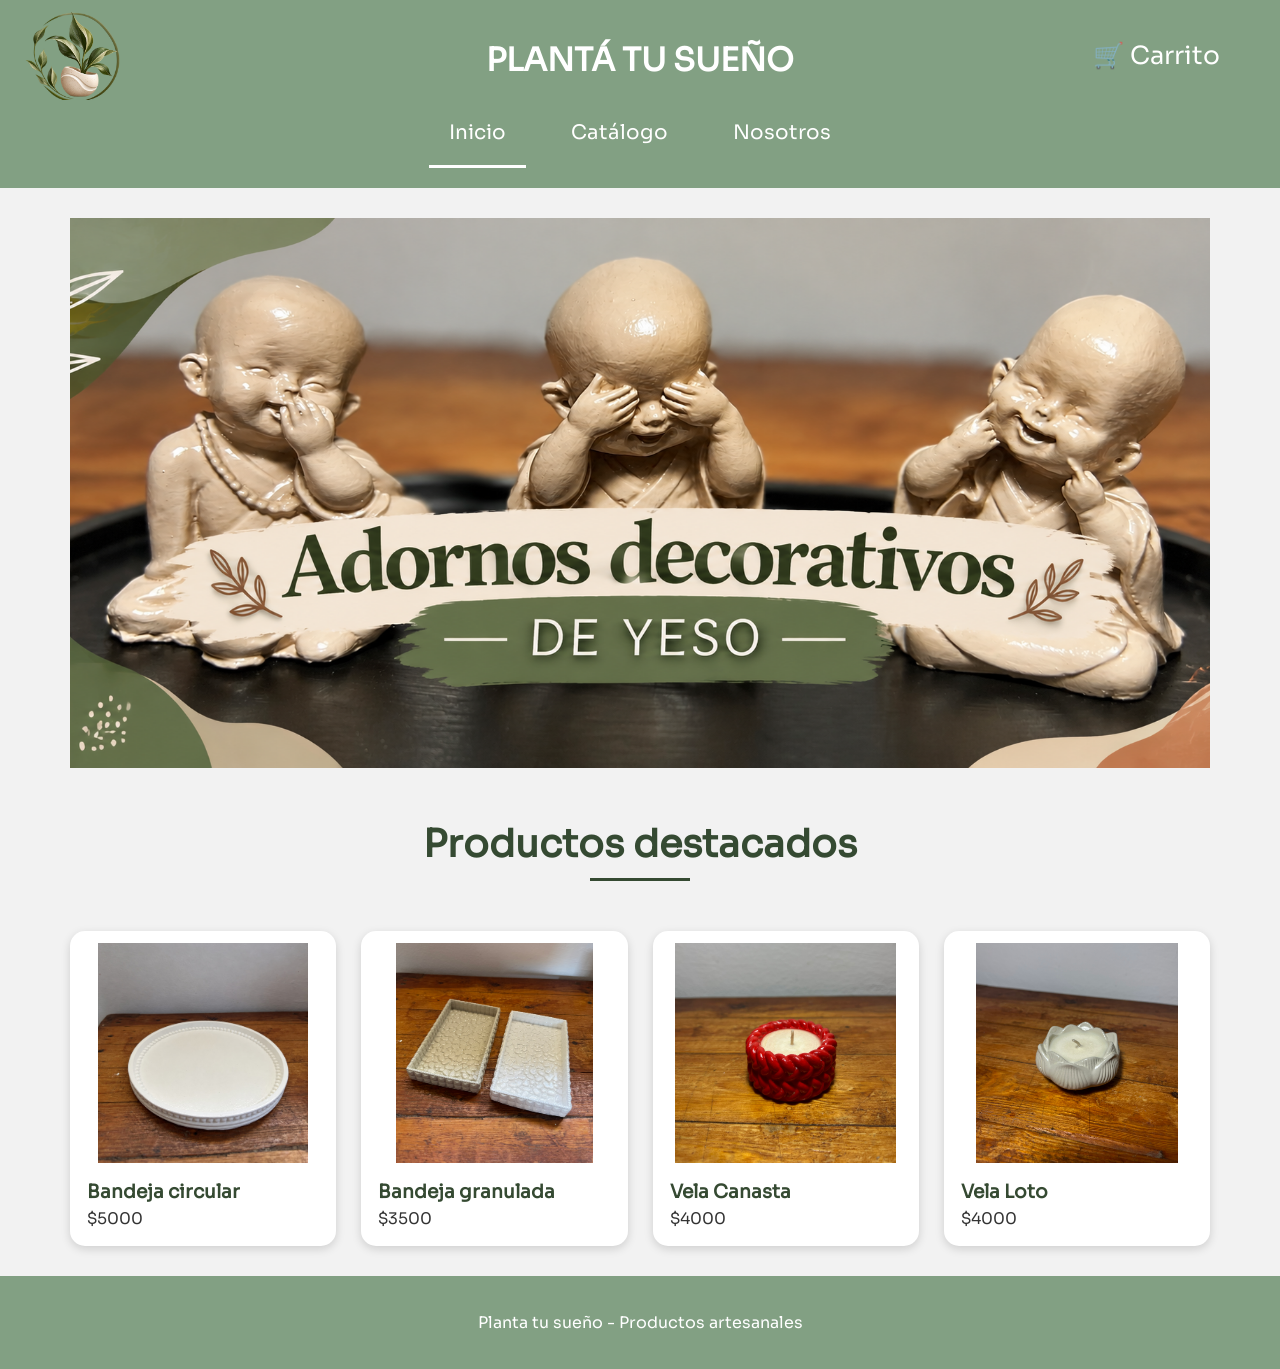
<file: src/index.html>
<!DOCTYPE html>
<html lang="es">

<head>
    <meta charset="UTF-8">
    <meta name="viewport" content="width=device-width, initial-scale=1.0">

    <title>Plantá tu sueño - Inicio</title>

    <link rel="stylesheet" href="recursos/css/estilos.css">
</head>

<body>
<header class="cabecera-principal">

    <h1>PLANTÁ TU SUEÑO</h1>

    <img class="logo"
         src="recursos/img/logo.png"
         alt="Logo de Planta tu sueño">

    <nav aria-label="Menú principal">

        <input type="checkbox" id="menu-toggle">

        <label for="menu-toggle" class="menu-icon">☰</label>

        <div class="menu">

            <a class="menu-activo" href="index.html">Inicio</a>

            <a href="catalogo.html">Catálogo</a>

            <a href="nosotros.html">Nosotros</a>

        </div>

        <a class="carrito" href="carrito.html">
            🛒 Carrito
        </a>

    </nav>

</header>


    <main class="contenido-principal">

        <section class="portada">

            <img src="recursos/img/portada.jpg"
                 alt="Productos artesanales de Planta tu sueño">

        </section>


        <section>

            <h2 class="h2-productos-destacados">
                Productos destacados
            </h2>

            <div class="productos-destacados" id="productos-destacados">

                

            </div>

        </section>

    </main>


    <footer class="pie-pagina">

        <p>Planta tu sueño - Productos artesanales</p>

    </footer>
    <script type="module" src="recursos/js/index.js"></script>
</body>

</html>
</file>
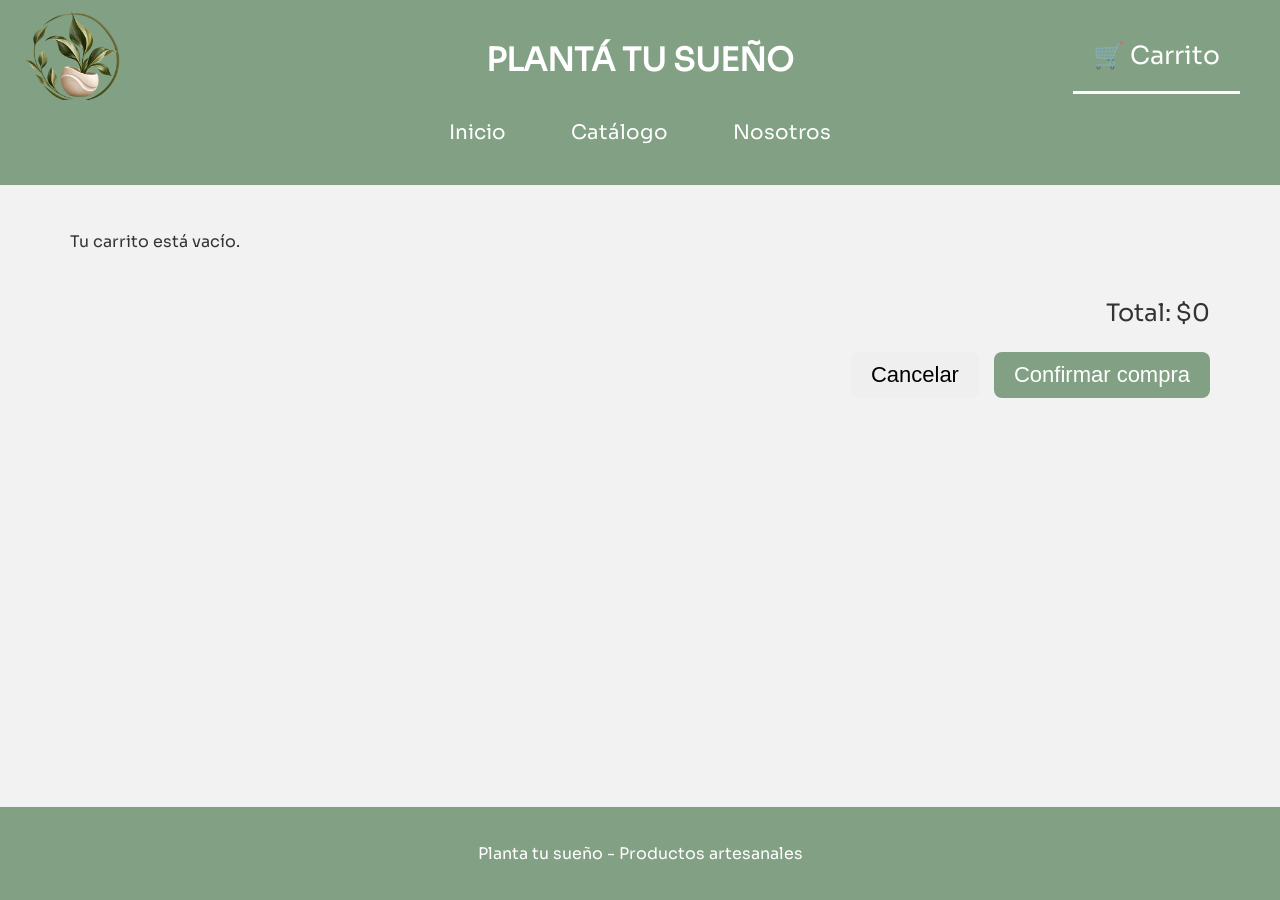
<file: src/carrito.html>
<!DOCTYPE html>
<html lang="es">

<head>
    <meta charset="UTF-8">
    <meta name="viewport" content="width=device-width, initial-scale=1.0">

    <title>Plantá tu sueño - Carrito</title>

    <link rel="stylesheet" href="recursos/css/estilos.css">
</head>

<body>

    <header class="cabecera-principal">

        <h1>PLANTÁ TU SUEÑO</h1>

        <img class="logo"
             src="recursos/img/logo.png"
             alt="Logo de Planta tu sueño">

        <nav aria-label="Menú principal">

            <input type="checkbox" id="menu-toggle">

            <label for="menu-toggle" class="menu-icon">☰</label>

            <div class="menu">

                <a href="index.html">Inicio</a>

                <a href="catalogo.html">Catálogo</a>

                <a href="nosotros.html">Nosotros</a>

            </div>

            <a class="carrito menu-activo" href="carrito.html">
                🛒 Carrito
            </a>

        </nav>

    </header>


    <main class="contenido-principal">

        <section class="productos-carrito" id="contenedor-carrito">

           

        </section>


        <p class="total-carrito" id="total-carrito">
            Total: $0
        </p>


        <div class="acciones-carrito">

            <button id="vaciar-carrito">
                Cancelar
            </button>

            <button id="confirmar-compra">
                Confirmar compra
            </button>

        </div>

    </main>


    <footer class="pie-pagina">

        <p>Planta tu sueño - Productos artesanales</p>

    </footer>

</body>
<script type="module" src="recursos/js/carrito.js"></script>
</html>
</file>
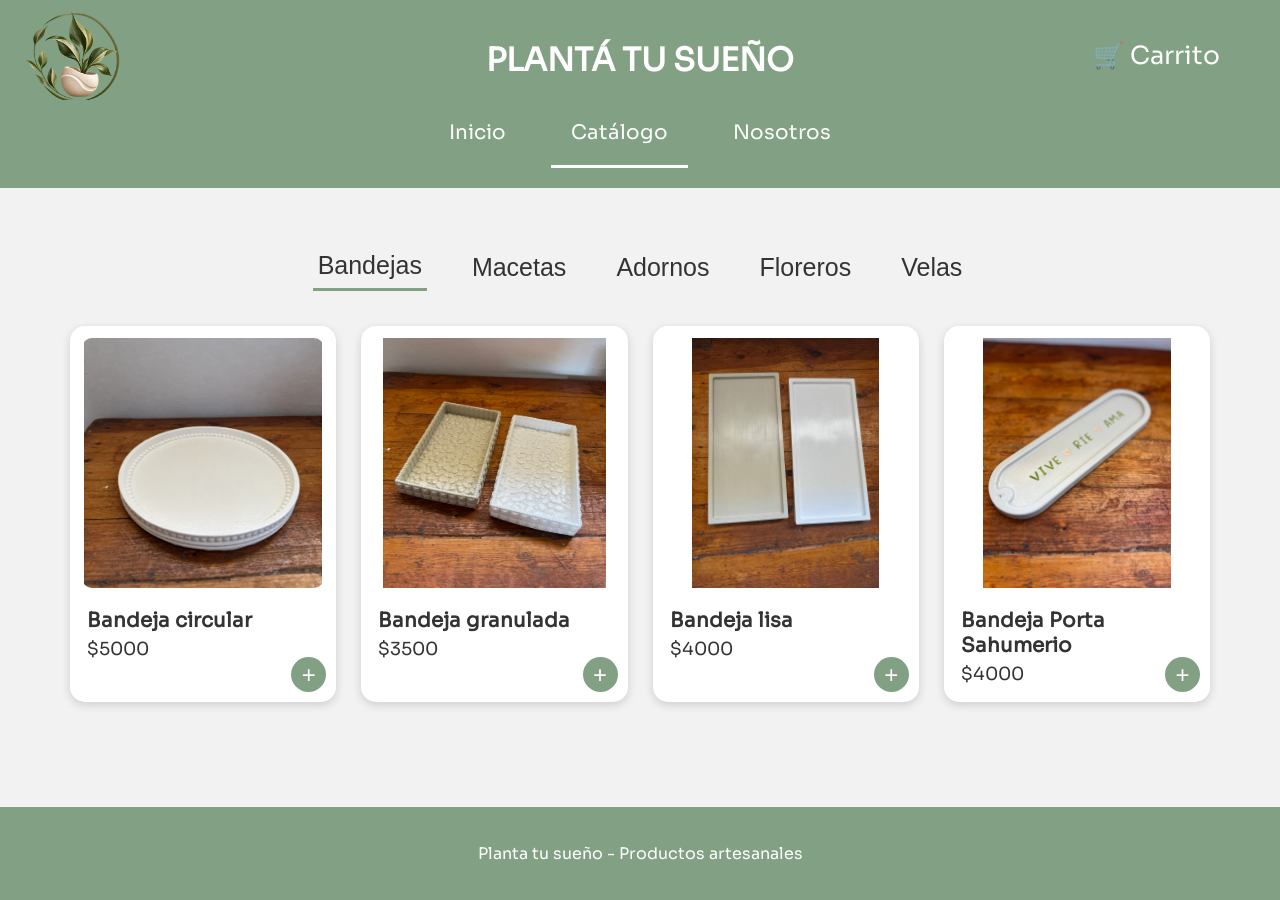
<file: src/catalogo.html>
<!DOCTYPE html>
<html lang="es">

<head>
    <meta charset="UTF-8">
    <meta name="viewport" content="width=device-width, initial-scale=1.0">

    <title>Plantá tu sueño - Catálogo</title>

    <link rel="stylesheet" href="recursos/css/estilos.css">
</head>

<body>

    <header class="cabecera-principal">

    <h1>PLANTÁ TU SUEÑO</h1>

    <img class="logo"
         src="recursos/img/logo.png"
         alt="Logo de Planta tu sueño">

    <nav aria-label="Menú principal">

        <input type="checkbox" id="menu-toggle">

        <label for="menu-toggle" class="menu-icon">☰</label>

        <div class="menu">

            <a href="index.html">Inicio</a>

            <a class="menu-activo" href="catalogo.html">Catálogo</a>

            <a href="nosotros.html">Nosotros</a>

        </div>

        <a class="carrito" href="carrito.html">
            🛒 Carrito
        </a>

    </nav>

</header>


    <main class="contenido-principal">

        <nav class="categorias" aria-label="Categorías de productos">

            <button class="categoria-activa" data-categoria="Bandejas">
                Bandejas
            </button>

            <button data-categoria="Macetas">
                Macetas
            </button>

            <button data-categoria="Adornos">
                Adornos
            </button>

            <button data-categoria="Floreros">
                Floreros
            </button>
            <button data-categoria="Velas">
                Velas
            </button>

        </nav>


        <section class="productos-catalogo" id="contenedor-productos">

           
                

        </section>

    </main>


    <footer class="pie-pagina">

        <p>Planta tu sueño - Productos artesanales</p>

    </footer>
    <script type="module" src="recursos/js/catalogo.js"></script>
</body>

</html>
</file>
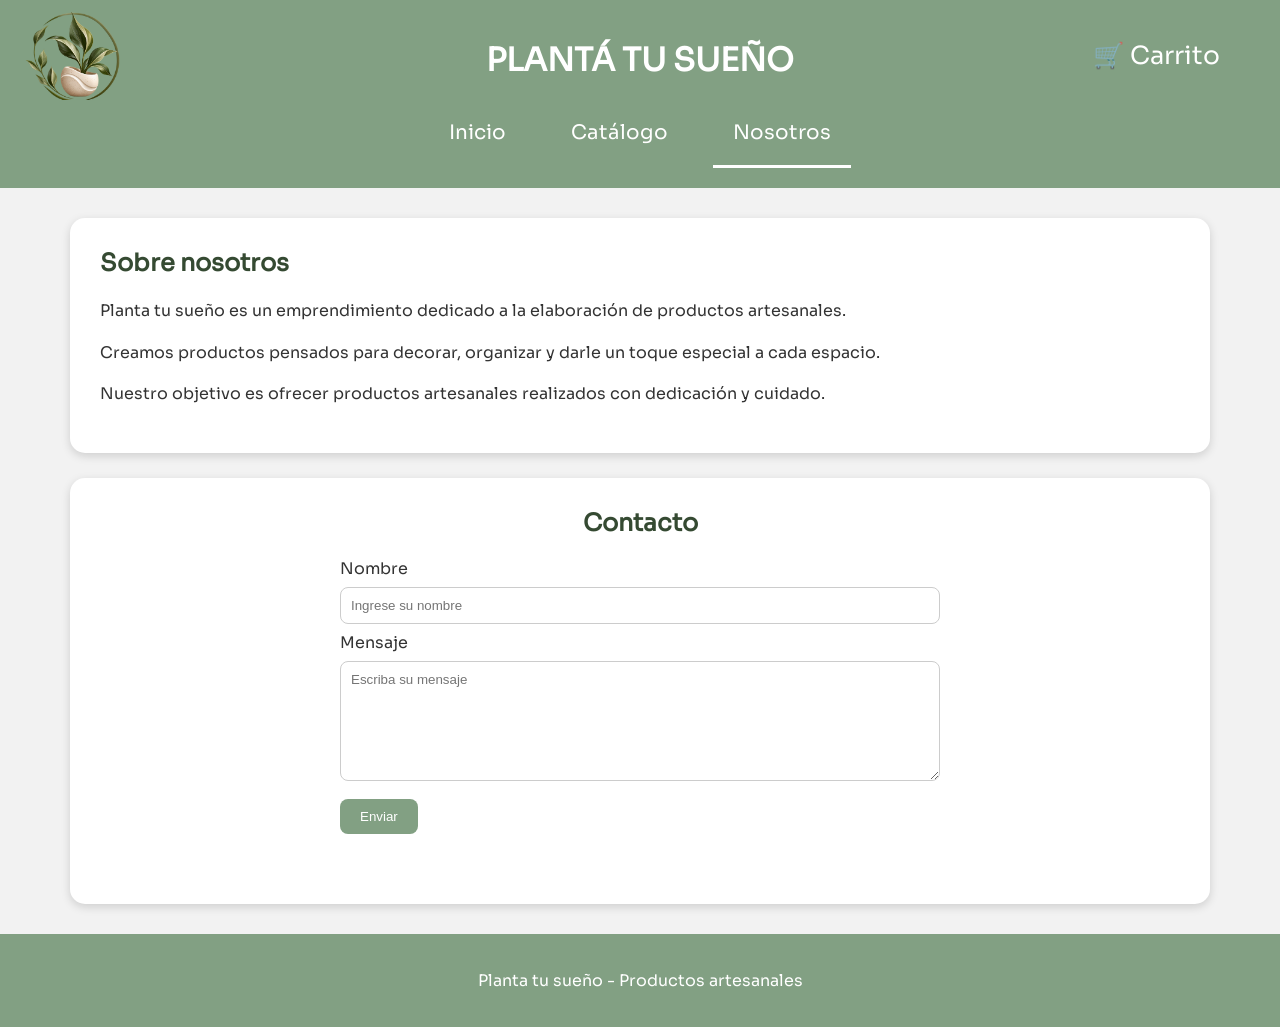
<file: src/nosotros.html>
<!DOCTYPE html>
<html lang="es">

<head>
    <meta charset="UTF-8">
    <meta name="viewport" content="width=device-width, initial-scale=1.0">

    <title>Plantá tu sueño - Nosotros</title>

    <link rel="stylesheet" href="recursos/css/estilos.css">
    <script type="module" src="recursos/js/nosotros.js"></script>
</head>

<body>

    <header class="cabecera-principal">

    <h1>PLANTÁ TU SUEÑO</h1>

    <img class="logo"
         src="recursos/img/logo.png"
         alt="Logo de Planta tu sueño">

    <nav aria-label="Menú principal">

        <input type="checkbox" id="menu-toggle">

        <label for="menu-toggle" class="menu-icon">☰</label>

        <div class="menu">

            <a href="index.html">Inicio</a>

            <a href="catalogo.html">Catálogo</a>

            <a class="menu-activo" href="nosotros.html">Nosotros</a>

        </div>

        <a class="carrito" href="carrito.html">
            🛒 Carrito
        </a>

    </nav>

</header>


    <main class="contenido-principal">

        <section class="sobre-nosotros">

            <h2>Sobre nosotros</h2>

            <p>
                Planta tu sueño es un emprendimiento dedicado
                a la elaboración de productos artesanales.
            </p>

            <p>
                Creamos productos pensados para decorar,
                organizar y darle un toque especial a cada espacio.
            </p>

            <p>
                Nuestro objetivo es ofrecer productos artesanales
                realizados con dedicación y cuidado.
            </p>

        </section>


        <section class="contacto">

            <h2>Contacto</h2>

            <form id="formulario-contacto">

                <label for="nombre">
                    Nombre
                </label>

                <input type="text" id="nombre" name="nombre" placeholder="Ingrese su nombre" required>

                <label for="mensaje">
                    Mensaje
                </label>

                <textarea id="mensaje"
                          name="mensaje"
                          placeholder="Escriba su mensaje"  required></textarea>


                <button type="submit">
                    Enviar
                </button>
                <p id="mensaje-validacion"></p>

            </form>

        </section>

    </main>


    <footer class="pie-pagina">

        <p>Planta tu sueño - Productos artesanales</p>

    </footer>

</body>

</html>
</file>
<file: src/recursos/css/estilos.css>
@font-face {
    font-family: 'Sora';
    src: url(./fuentes/Sora-Regular.ttf);
}

* {
    box-sizing: border-box;
}

html {
    font-family: 'Sora', sans-serif;
}

body {
    margin: 0;
    background-color: #f2f2f2;
    color: #333;

    min-height: 100vh;
    display: flex;
    flex-direction: column;
}

main {
    flex: 1;
}

/* Estilos para la cabecera y el menú de navegación */

.cabecera-principal {
    background-color: #82a083;
    color: white;
    padding: 20px;
    text-align: center;
    position: relative;
    min-height: 170px;
}

.cabecera-principal h1 {
    text-align: center;
    margin: 0;
    padding: 20px;
}

.cabecera-principal nav {
    position: relative;
    display: flex;
    justify-content: center;
    background-color: #82a083;
}

.cabecera-principal nav a {
    background-color: #82a083;
    padding: 20px;
    color: white;
    text-decoration: none;
    font-size: 20px;
}

.cabecera-principal nav a:hover {
    background-color: #6f8c70;
}

.cabecera-principal .menu {
    display: flex;
    gap: 25px;
}

.cabecera-principal .carrito {
    position: absolute;
    right: 20px;
    font-size: 25px;
    top: -80px;
}

.cabecera-principal .menu-activo {
    border-bottom: 3px solid white;
}

.cabecera-principal .logo {
    position: absolute;
    left: 25px;
    top: 10px;
    width: 95px;
    height: auto;
}

.cabecera-principal .menu-icon {
    display: none;
}

.cabecera-principal #menu-toggle {
    display: none;
}

/* Estilos para la sección de productos destacados */

.portada {
    text-align: center;
    padding: 0;
}

.h2-productos-destacados {
    padding: 20px;
    text-align: center;
    color: #354A32;
    font-size: 38px;
    margin-bottom: 10px;
}

.h2-productos-destacados::after {
    content: "";
    display: block;
    width: 100px;
    height: 3px;
    background-color: #354A32;
    margin: 10px auto 0;
}

.productos-carrito .subtotal-producto {
    text-align: right;
    font-weight: bold;
    margin-top: 10px;
}

.portada img {
    width: 100%;
    height: 550px;
    object-fit: cover;
    object-position: center;
    display: block;
}

.productos-destacados {
    display: grid;
    grid-template-columns: repeat(4, 1fr);
    gap: 25px;
    margin-top: 30px;
}

.productos-destacados article {
    background-color: white;
    padding: 12px;
    border-radius: 15px;
    box-shadow: 0 3px 10px rgba(0, 0, 0, 0.15);
}

.productos-destacados article img {
    width: 100%;
    height: 220px;
    object-fit: contain;
    border-radius: 10px;
}

.productos-destacados article h3 {
    margin: 12px 5px 5px;
    color: #354A32;
}

.productos-destacados article p {
    margin: 0 5px 5px;
}

/* Estilos para la sección de categorías y catálogo */

.categorias {
    display: flex;
    justify-content: center;
    gap: 40px;
    margin: 25px 0 35px;
}

.categorias button {
    background: none;
    border: none;
    padding: 8px 5px;
    font-size: 18px;
    color: #333;
    cursor: pointer;
    font-size: 25px;
}

.categorias button:hover {
    color: #f8f7f7;
}

.categorias .categoria-activa {
    border-bottom: 3px solid #82a083 !important;
}

.productos-catalogo {
    display: grid;
    grid-template-columns: repeat(4, 1fr);
    gap: 25px;
    margin-top: 30px;
}

.productos-catalogo article {
    position: relative;
    background-color: white;
    border-radius: 15px;
    padding: 12px;
    text-align: left;
    box-shadow: 0 3px 10px rgba(0, 0, 0, 0.15);
}

.productos-catalogo article img {
    width: 100%;
    height: 250px;
    object-fit: contain;
    border-radius: 10px;
}

.productos-catalogo article h3 {
    margin: 15px 5px 5px;
    font-size: 20px;
}

.productos-catalogo article p {
    margin: 0 5px 5px;
    font-size: 18px;
}

.productos-catalogo .agregar-carrito {
    position: absolute;
    right: 10px;
    bottom: 10px;

    width: 35px;
    height: 35px;

    border: none;
    border-radius: 50%;

    background-color: #82a083;
    color: white;

    font-size: 24px;
    cursor: pointer;
}

/* Estilos para la sección de carrito */

.productos-carrito {
    display: flex;
    flex-direction: column;
    gap: 15px;
    margin-top: 0px;
}

.productos-carrito article {
    display: flex;
    align-items: center;
    gap: 20px;

    background-color: white;
    padding: 15px;

    border-radius: 15px;

    box-shadow: 0 3px 10px rgba(0, 0, 0, 0.15);
}

.productos-carrito article img {
    width: 90px;
    height: 90px;
    object-fit: contain;
    border-radius: 10px;
}

.productos-carrito .info-producto {
    flex: 1;
}

.productos-carrito .info-producto h3 {
    margin: 0 0 8px;
}

.productos-carrito .info-producto p {
    margin: 4px 0;
}

/* Selector de cantidad del carrito */

.productos-carrito .controles-cantidad {
    display: flex;
    align-items: center;
    gap: 12px;
    margin: 10px 0;
}

.productos-carrito .controles-cantidad button {
    width: 30px;
    height: 30px;
    padding: 0;
    border: none;
    border-radius: 7px;
    background-color: #dce8d9;
    color: #333;
    cursor: pointer;
    font-size: 17px;
    font-weight: bold;
    transition: background-color 0.3s, transform 0.2s;
}

.productos-carrito .controles-cantidad button:hover {
    background-color: #b9d0b4;
    transform: scale(1.08);
}

.productos-carrito .controles-cantidad span {
    min-width: 20px;
    text-align: center;
    font-size: 16px;
    font-weight: bold;
}

.productos-carrito .eliminar {
    background-color: #f2f2f2;
    border: 1px solid #333;
    padding: 8px 15px;
    border-radius: 8px;
    cursor: pointer;
}

.productos-carrito .eliminar:hover {
    background-color: #82a083;
    color: white;
}

.total-carrito {
    text-align: right;
    font-size: 24px;
    margin-top: 30px;
}

.acciones-carrito {
    display: flex;
    justify-content: flex-end;
    gap: 15px;
    margin-top: 20px;
}

.acciones-carrito button {
    padding: 10px 20px;
    border: none;
    border-radius: 8px;
    cursor: pointer;
    font-size: 22px;
}

.acciones-carrito button:last-child {
    background-color: #82a083;
    color: white;
}

/* Estilos para la sección Nosotros */

.sobre-nosotros {
    background-color: white;
    padding: 30px;
    border-radius: 15px;
    box-shadow: 0 3px 10px rgba(0, 0, 0, 0.15);
    margin-bottom: 25px;
}

.sobre-nosotros h2 {
    margin-top: 0;
    color: #354A32;
}

.sobre-nosotros p {
    line-height: 1.6;
}

.contacto {
    background-color: white;
    padding: 30px;
    border-radius: 15px;
    box-shadow: 0 3px 10px rgba(0, 0, 0, 0.15);
}

.contacto h2 {
    margin-top: 0;
    color: #354A32;
}

.contacto form {
    display: flex;
    flex-direction: column;
    gap: 8px;
    max-width: 600px;
}

.contacto input,
.contacto textarea {
    padding: 10px;
    border: 1px solid #ccc;
    border-radius: 8px;
    font-family: Arial, sans-serif;
}

.contacto textarea {
    min-height: 120px;
    resize: vertical;
}

.contacto button {
    align-self: flex-start;
    margin-top: 10px;

    padding: 10px 20px;

    border: none;
    border-radius: 8px;

    background-color: #82a083;
    color: white;

    cursor: pointer;
}

.contacto button:hover {
    background-color: #6f8c70;
}

/* Estilos para el contenido y pie de página */

.contenido-principal {
    width: 100%;
    max-width: 1200px;
    margin: 0 auto;
    padding: 30px;
}

.pie-pagina {
    background-color: #82a083;
    color: white;
    padding: 20px;
    text-align: center;
}


/* Estilos para responsividad */

@media (max-width: 768px) {

    .productos-catalogo {
        grid-template-columns: repeat(2, 1fr);
    }

    .productos-destacados {
        grid-template-columns: repeat(2, 1fr);
    }
}

@media (max-width: 480px) {

    .productos-catalogo {
        grid-template-columns: 1fr;
    }

    .productos-destacados {
        grid-template-columns: 1fr;
    }

    .contenido-principal {
        padding: 20px 15px;
    }

    .sobre-nosotros,
    .contacto {
        padding: 20px;
    }

    .cabecera-principal h1 {
        font-size: 24px;
        padding: 20px 10px;
    }

    .cabecera-principal .logo {
        width: 65px;
        left: 10px;
        top: 10px;
        display: none;
    }

    .cabecera-principal nav {
        flex-direction: column;
        align-items: center;
        gap: 5px;
        padding-bottom: 10px;
        position: static;
    }

    .cabecera-principal .menu {
        flex-wrap: wrap;
        justify-content: center;
        gap: 5px;
    }

    .cabecera-principal nav a {
        padding: 10px;
        font-size: 16px;
    }

    .cabecera-principal .carrito {
        position: absolute;
        right: 20px;
        top: 75px;
        z-index: 2;
    }

    .categorias {
        flex-wrap: wrap;
        gap: 15px;
    }

    /* Menú hamburguesa */

    .cabecera-principal .menu-icon {
        display: block;
        cursor: pointer;
        font-size: 28px;
        position: absolute;
        left: 25px;
        top: 75px;
        z-index: 2;
    }

    .cabecera-principal .menu {
        display: none;
        flex-direction: column;
        align-items: center;
        gap: 5px;
    }

    .cabecera-principal #menu-toggle:checked ~ .menu {
        display: flex;
    }
}

/* Animaciones de los botones */

.agregar-carrito,
#vaciar-carrito,
#confirmar-compra {
    transition: all 0.3s ease !important;
}

.agregar-carrito:hover,
#vaciar-carrito:hover,
#confirmar-compra:hover {
    transform: scale(1.08) !important;
    box-shadow: 0 4px 10px rgba(0, 0, 0, 0.2);
}

.agregar-carrito:active,
#vaciar-carrito:active,
#confirmar-compra:active {
    transform: scale(0.92) !important;
}

/* Botón cuando el producto fue agregado */

.producto-agregado {
    background-color: #4caf50 !important;
    color: white;
    cursor: default;
    width: auto !important;
    padding: 0 12px;
    border-radius: 20px !important;
    font-size: 14px !important;
}
.productos-catalogo article .texto-agregado {
    font-size: 12px;
    color: #6f8c70;
    margin: 6px 0 0;
}
.productos-catalogo article:has(.texto-agregado) {
    padding-bottom: 55px;
}
/* Mensajes del carrito */
.mensaje-carrito {
    text-align: right;
    color: #6f8c70;
    font-size: 14px;
    margin-top: 10px;
}
/* Confirmación para vaciar el carrito */
.confirmacion-vaciado {
    text-align: center;
    margin: 10px 0 15px;
}

.confirmacion-vaciado p {
    font-size: 14px;
    margin: 0 0 10px;
}

.confirmacion-vaciado button {
    padding: 8px 12px;
    margin: 0 4px;
    border: none;
    border-radius: 8px;
    cursor: pointer;
    transition: transform 0.2s ease;
}

#aceptar-vaciado {
    background-color: #82a083;
    color: white;
}

#cancelar-vaciado {
    background-color: #e5e5e5;
    color: #333;
}

.confirmacion-vaciado button:hover {
    transform: scale(1.04);
}
/* Confirmación de compra */
.confirmacion-compra {
    text-align: center;
    margin: 10px 0 15px;
}

.confirmacion-compra p {
    font-size: 14px;
    margin: 0 0 10px;
}

.confirmacion-compra button {
    padding: 8px 12px;
    margin: 0 4px;
    border: none;
    border-radius: 8px;
    cursor: pointer;
    transition: transform 0.2s ease;
}

#aceptar-compra {
    background-color: #82a083;
    color: white;
}

#cancelar-compra {
    background-color: #e5e5e5;
    color: #333;
}

.confirmacion-compra button:hover {
    transform: scale(1.04);
}
.contacto h2 {
    text-align: center;
}

.contacto form {
    max-width: 600px;
    margin: 0 auto;
}
</file>
